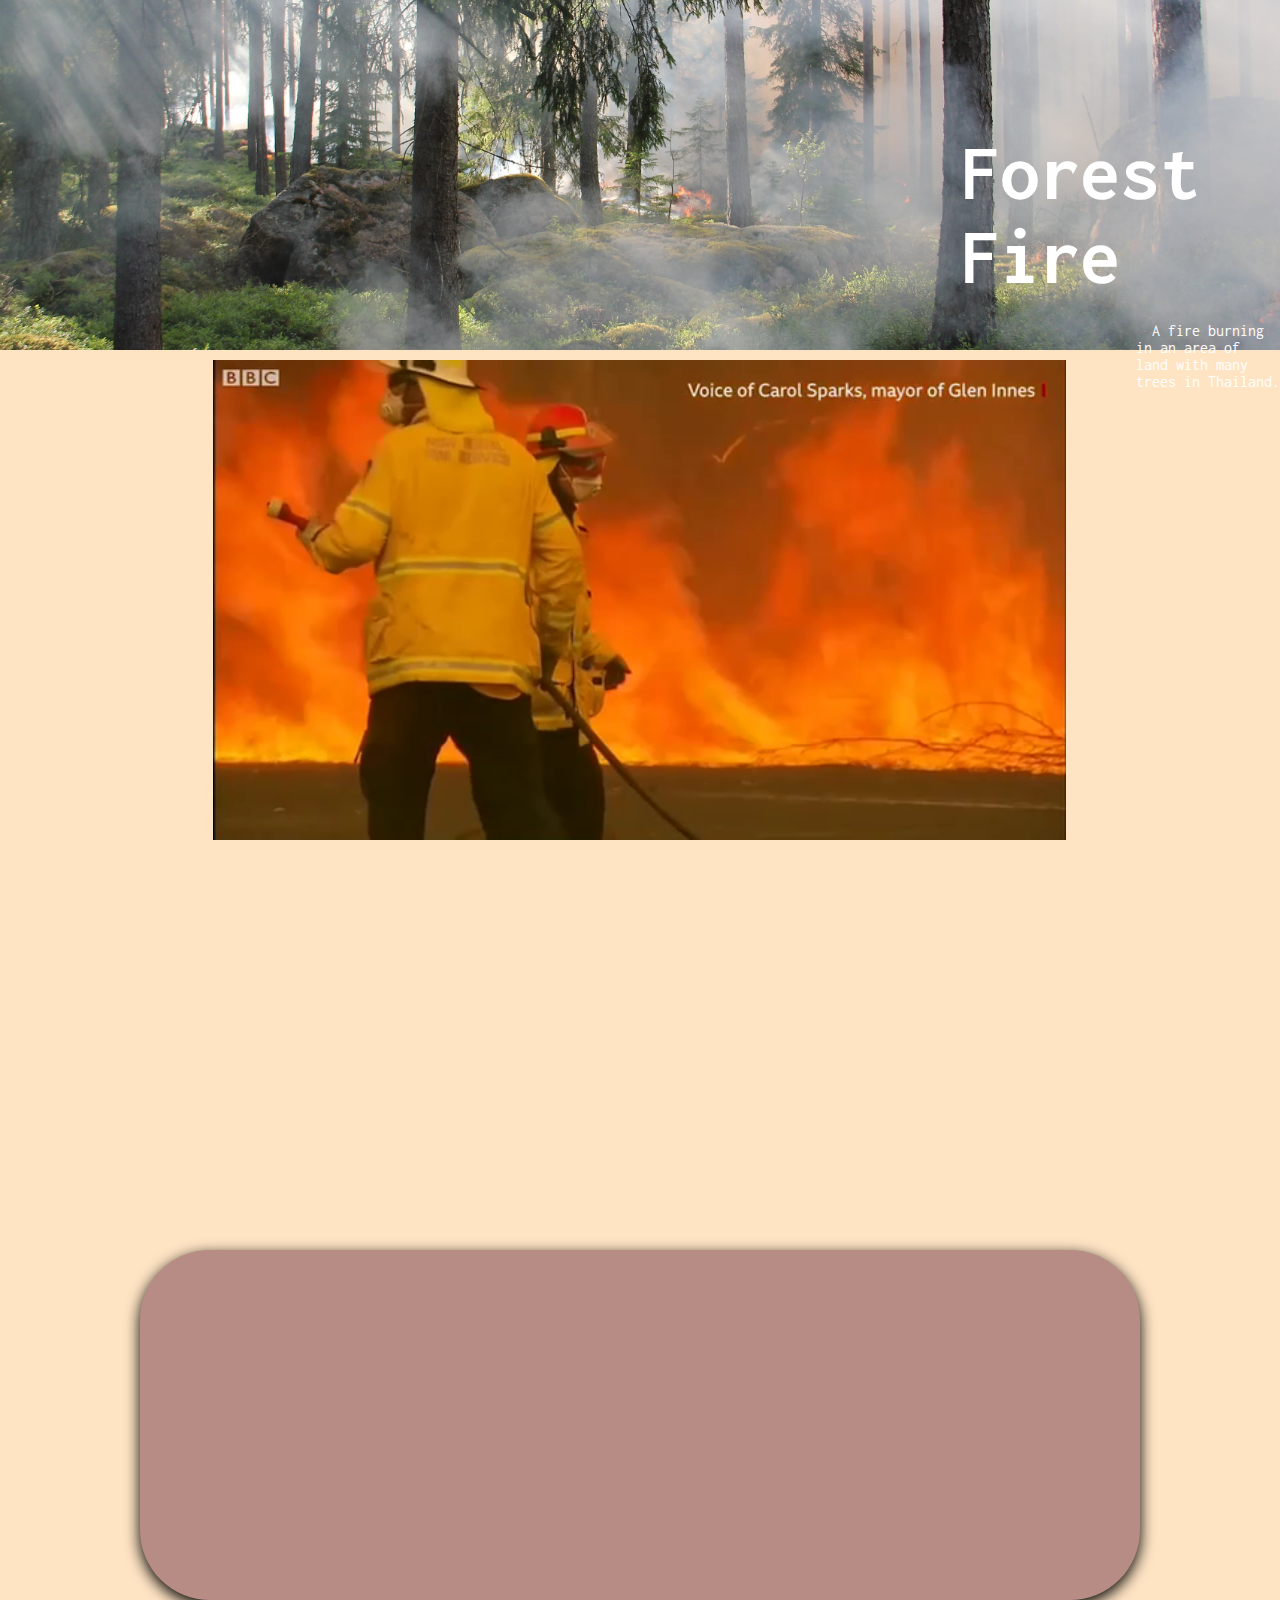
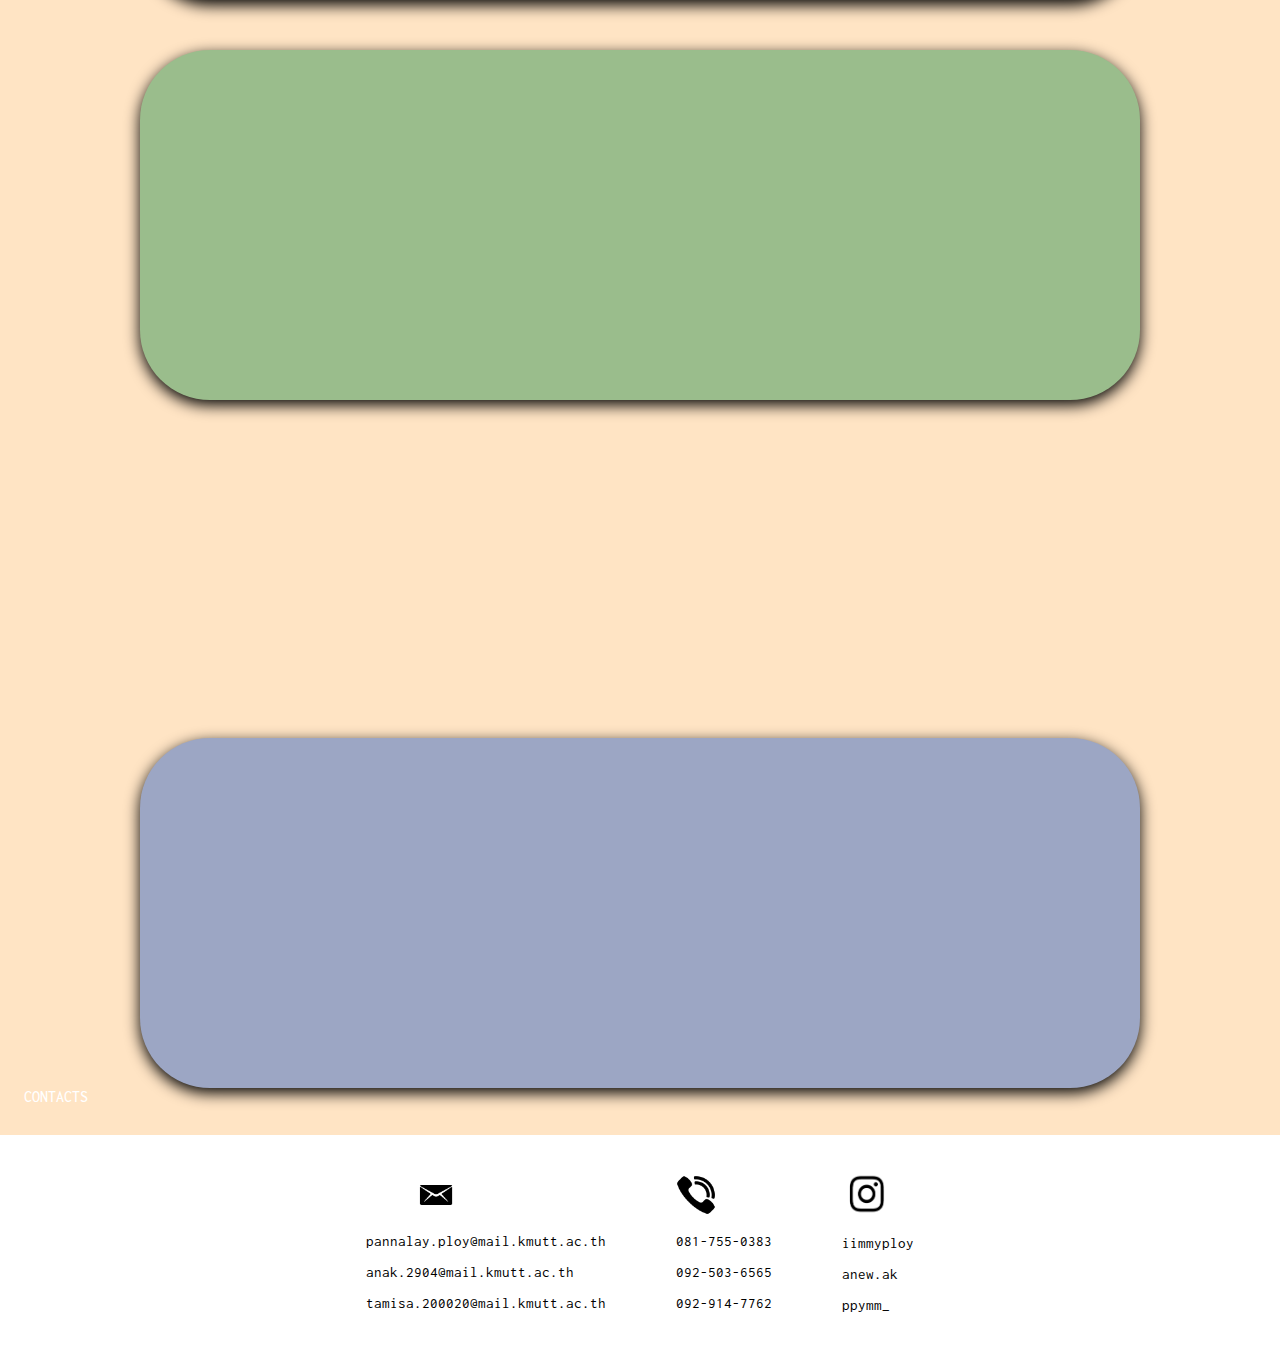
<file: index.html>
<!DOCTYPE html>
<html lang="en">

<head>
    
    <meta charset="UTF-8">
    <meta http-equiv="X-UA-Compatible" content="IE=edge">
    <meta name="viewport" content="width=device-width, initial-scale=1.0">
    <title>website ForestFire</title>
    <link rel="stylesheet" href="manu.css">
    <link rel="stylesheet" href="https://fonts.googleapis.com/css2?family=Inconsolata:wght@200;300&display=swap" rel="stylesheet">
    <link rel="stylesheet" href="https://fonts.googleapis.com/css2?family=Pacifico&display=swap" rel="stylesheet">
    <link rel="preconnect" href="https://fonts.gstatic.com">
    <link href="https://fonts.googleapis.com/css2?family=Prompt:wght@200&display=swap" rel="stylesheet">

    <!-- fade-scrolling -->
    <link href="https://unpkg.com/aos@2.3.1/dist/aos.css" rel="stylesheet">
    
    <!-- Global site tag (gtag.js) - Google Analytics -->
    <script async src="https://www.googletagmanager.com/gtag/js?id=G-JQ3VE4NVTV"></script>
    <script>
        window.dataLayer = window.dataLayer || [];
        function gtag() { dataLayer.push(arguments); }
        gtag('js', new Date());

        gtag('config', 'G-JQ3VE4NVTV');
    </script>
    <!-- Google Tag Manager -->
    <script>(function (w, d, s, l, i) {
            w[l] = w[l] || []; w[l].push({
                'gtm.start':
                    new Date().getTime(), event: 'gtm.js'
            }); var f = d.getElementsByTagName(s)[0],
                j = d.createElement(s), dl = l != 'dataLayer' ? '&l=' + l : ''; j.async = true; j.src =
                    'https://www.googletagmanager.com/gtm.js?id=' + i + dl; f.parentNode.insertBefore(j, f);
        })(window, document, 'script', 'dataLayer', 'GTM-MZQ7ZTH');</script>
    <!-- End Google Tag Manager -->
</head>

<body>
    <!-- Google Tag Manager (noscript) -->
    <noscript><iframe src="https://www.googletagmanager.com/ns.html?id=GTM-MZQ7ZTH" height="0" width="0"
            style="display:none;visibility:hidden"></iframe></noscript>
    <!-- End Google Tag Manager (noscript) -->
    <!-- menu-bar -->

    <header class="bar">
        <div class="main-head">
            <h1 class="head1">Forest Fire</h1>
            <p class="mini-head">&nbsp; A fire burning in an area of <br> land with many trees in Thailand.</p>
        </div>
        <div class="menu">
            <div class="nav-menu">
                <div class="item"><a href="#found">FOUNDATION</a></div>
                <div class="item"><a href="#vol">VOLUNTEER</a></div>
                <div class="item"><a href="#contact">CONTACTS</a></div>
            </div>
        </div>
    </header>

    <!-- VDO -->
    <div class="vdo-bar">
        <div class="fire-video">
            <video autoplay loop muted class="video" src="video-project-edit2.mp4"></video>
        </div>
    </div>

    <!-- function -->
    <div class="container1" id="found">
        <div class="text-demo">
            <h1 class="help" data-aos="fade-up" data-aos-duration="2000">TAPPY x FOREST FIRE</h1>
            <h2 data-aos="fade-up" data-aos-duration="2200">คุณคิดว่ามันมาจากเหตุผลอะไรได้บ้าง ???</h2>
            <h4 data-aos="fade-up" data-aos-duration="2400"> เว็บไซต์นี้จัดทำขึ้นเพื่อให้ทุกๆคนที่กดเข้ามาดูเล็งเห็น
                ตระหนักถึงปัญหาไฟป่าที่ส่งผลกระทบมากมาย
                ทั้งกับ สัตว์ที่อยู่ในป่า รวมไปถึงตัวมนุษย์เองอีกด้วย
                โดยเว็บไซต์นี้รวบรวมข้อมูลต่างๆเพื่อเป็นสื่อกลางให้เกิดความง่ายขึ้นต่อการเข้าถึงเว็บไซต์ต่างๆ
                และเพื่อเป็นส่วนหนึ่งในการช่วยให้ระบบนิเวศทางบกดีขึ้น</h4>
        </div>

        <div class="list-found">
            <div class="main1" data-aos="fade-up" data-aos-duration="700">
                <img src="pic-found.jpg" alt="ศูนย์รวมมูลนิธิต่างๆเกี่ยวกับการป้องกันการเกิดไฟป่า" class="img-found" data-aos="zoom-in" data-aos-duration="2000">
                <div class="big-content">
                    <h3 class="title-found" data-aos="fade-up" data-aos-duration="1300">FOUNDATION</h3>
                    <p class="content-found" data-aos="fade-up" data-aos-duration="1500">The website that gathers the
                        foundation to help the serious <br>
                        &nbsp;&nbsp;&nbsp;&nbsp;&nbsp;&nbsp;&nbsp;&nbsp;&nbsp;&nbsp;
                        &nbsp;&nbsp;&nbsp; forest fire problem in Thailand.</p>
                    <a href="foundation-edit.html" data-aos="fade-up"
                        data-aos-duration="1500">Read More</a>
                </div>
            </div>
        </div>


        <div class="list-voluteer" id="vol">
            <div class="main2" data-aos="fade-up" data-aos-duration="700">
                <img src="pic-voluteer.jpg" alt="รวบรวมโครงการอาสาสมัครช่วยเหลือธรรมชาติ" class="img-voluteer" data-aos="zoom-in" data-aos-duration="2000">
                <div class="big-content2">
                    <h3 class="title-voluteer" data-aos="fade-up" data-aos-duration="1300">VOLUTEER</h3>
                    <p class="content-voluteer" data-aos="fade-up" data-aos-duration="1500">Volunteers are open to help
                        with problems caused by severe
                        <br>&nbsp;&nbsp;&nbsp;&nbsp;
                        &nbsp;&nbsp;&nbsp;&nbsp;&nbsp;&nbsp;&nbsp;&nbsp;&nbsp;&nbsp;&nbsp;&nbsp;&nbsp;&nbsp; wildfires
                        in
                        Thailand.
                    </p>
                    <a href="voluteer-1.html" id="volcillck">Read More</a>
                </div>
            </div>
        </div>

        <div class="text-demo">
            <h3 data-aos="fade-up" data-aos-duration="2000">มาร่วมให้กำลังใจให้พวกเราได้ทำสิ่งดีๆแบบนี้ต่อไป
                เพียงแค่คุณกด 'ส่งต้นกล้า' ตรงปุ่ม <br> !Send seedlings! <br>
                :)</h3>
        </div>

        <div class="list-donate">
            <div class="main3" data-aos="fade-up" data-aos-duration="700">
                <img src="pic-donate.jpg" alt="ร่วมกันกดส่งกำลังใจเป็นต้นกล้าน้อยๆได้ที่ปุ่มนี้" class="img-donate" data-aos="zoom-in" data-aos-duration="2000">
                <div class="big-content3">
                    <h3 class="title-donate" data-aos="fade-up" data-aos-duration="1300">
                        ส่งกำลังใจเพื่อปลูกต้นกล้ากันเถอะ!</h3>
                    <a href="google.html" id="data">Send seedlings!!</a>
                </div>
            </div>
        </div>
    </div>
    <!-- contact -->
    <div class="item"><a href="#contact">CONTACTS</a></div>
    <div class="container2" id="contact">
        <div class="dev-contact">
            <div class="main-email">
                <img src="email.png" alt="" class="img-email shake">
                <div class="mix-email contact-text">
                    <p class="email-ploy">pannalay.ploy@mail.kmutt.ac.th</p>
                    <p class="email-anew">anak.2904@mail.kmutt.ac.th</p>
                    <p class="email-pan">tamisa.200020@mail.kmutt.ac.th</p>
                </div>
            </div>

            <div class="main-phone">
                <img src="phone1.png" alt="" class="img-phone shake">
                <div class="mix-phone contact-text">
                    <p class="phone-ploy">081-755-0383</p>
                    <p class="phone-anew">092-503-6565</p>
                    <p class="phone-pan">092-914-7762</p>
                </div>
            </div>


            <div class="main-ig ">
                <img src="ig.png" alt="" class="img-ig shake">
                <div class="mix-ig contact-text">
                    <p class="ig-ploy">iimmyploy</p>
                    <p class="ig-anew">anew.ak</p>
                    <p class="ig-pan">ppymm_</p>
                </div>
            </div>
        </div>
    </div>

    <script>
        console.log("index page update 9");
    </script>
    <!-- fade-scrolling -->
    <script src="https://unpkg.com/aos@2.3.1/dist/aos.js"></script>
    <script>
        AOS.init();
    </script>
</body>

</html>
</file>
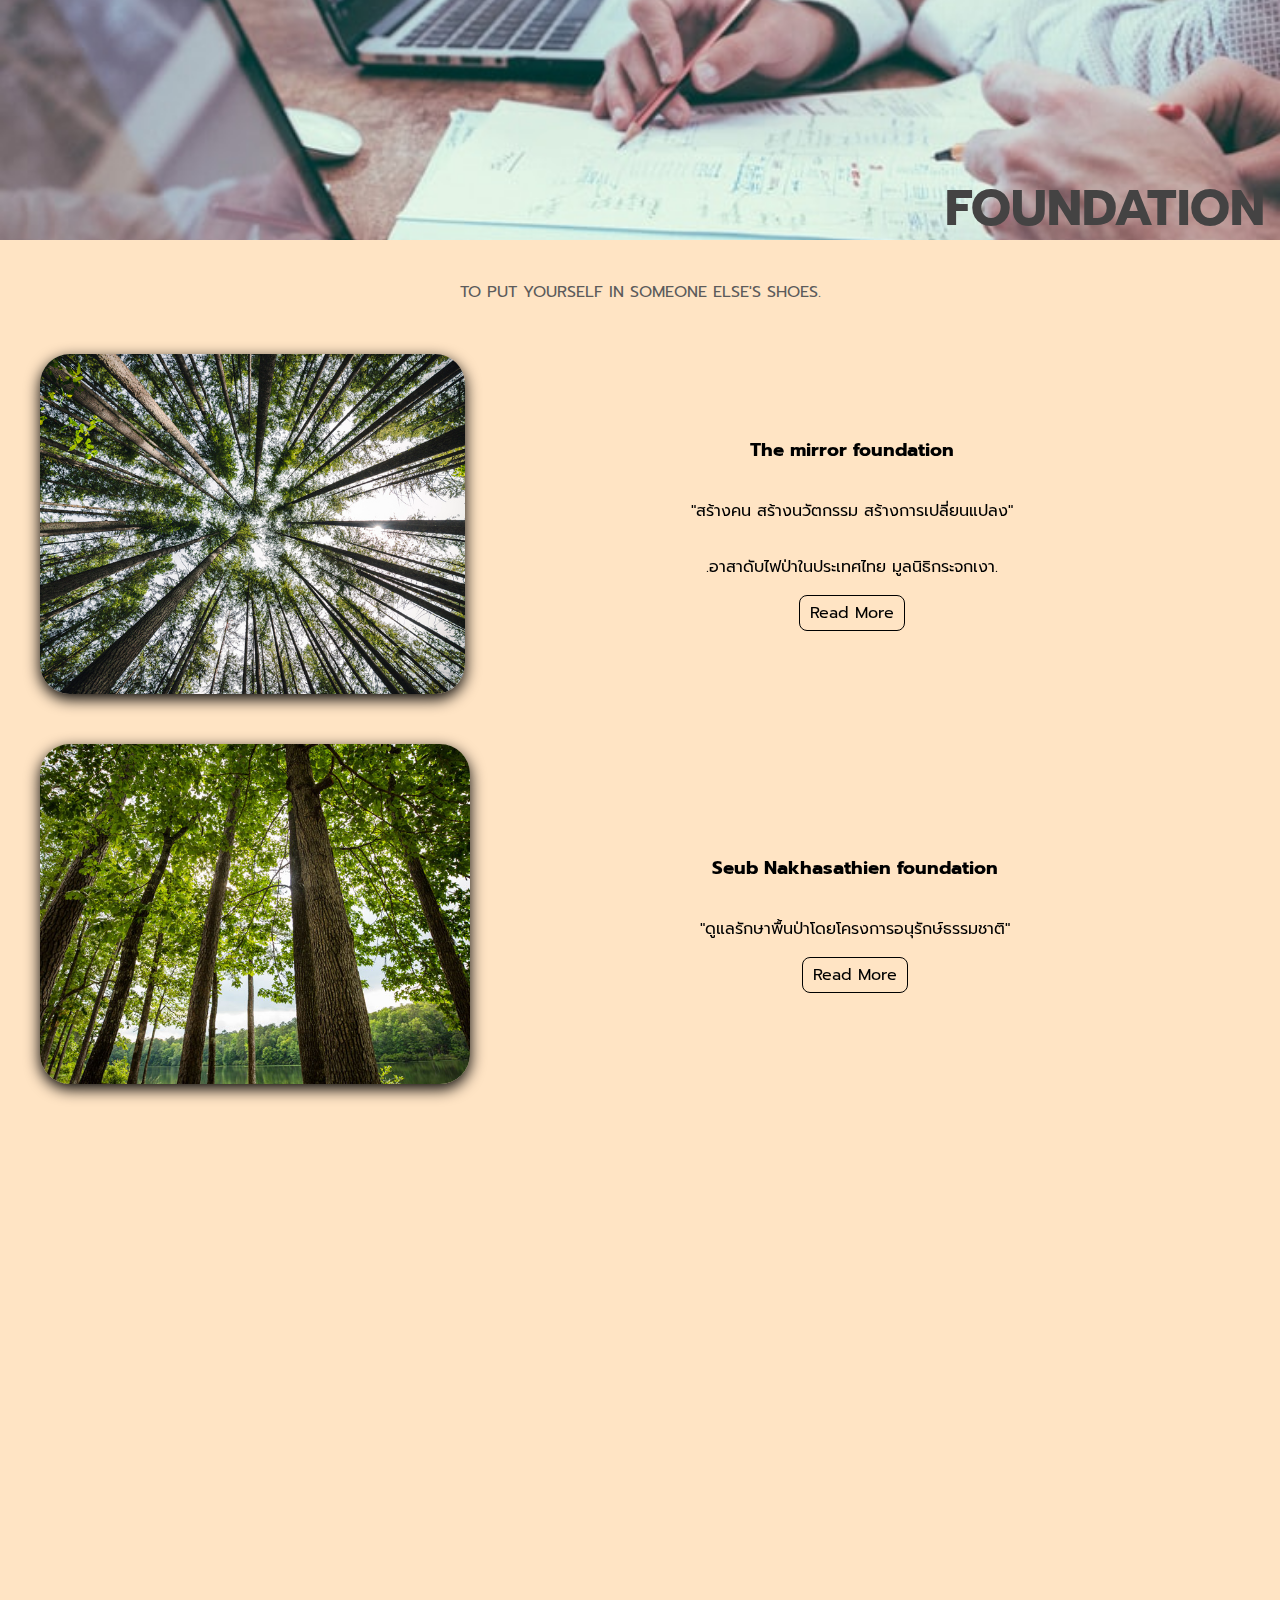
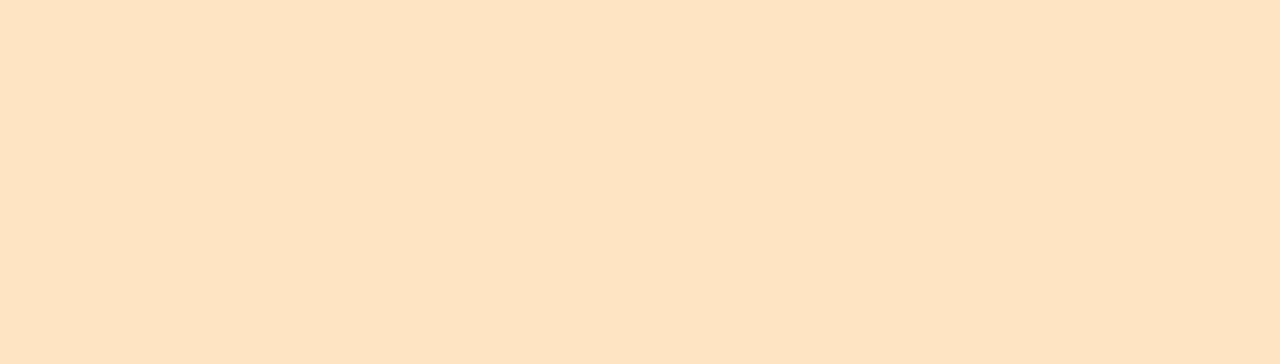
<file: foundation-edit.html>
<!DOCTYPE html>
<html lang="en">

<head>
    <meta charset="UTF-8">
    <meta http-equiv="X-UA-Compatible" content="IE=edge">
    <meta name="viewport" content="width=device-width, initial-scale=1.0">
    <title>Foundation</title>
    <link rel="stylesheet" href="foundation-edit.css">
    <link href="https://fonts.googleapis.com/css2?family=Mali&display=swap" rel="stylesheet">
    <link rel="preconnect" href="https://fonts.gstatic.com">
    <link href="https://fonts.googleapis.com/css2?family=Prompt:wght@200&display=swap" rel="stylesheet">
      <!-- fade-scrolling -->
      <link href="https://unpkg.com/aos@2.3.1/dist/aos.css" rel="stylesheet">

</head>

<body>
   <!-- topic -->
   <header class="main-topic">
    <div class="pic-topic">
        <h1 class="topic1">FOUNDATION</h1>
    </div>
</header>

<p class="word1">TO PUT YOURSELF IN SOMEONE ELSE'S SHOES.</p>

<!-- box -->
<div class="main-box">

    <div class="container1">
        <div class="list-box1">
            <img src="box1-found.jpg" alt="" class="pic-box1" data-aos="flip-left" data-aos-duration="2000">
            <div class="text1" data-aos="fade-up" data-aos-duration="2300">
                <h3>The mirror foundation</h3>
                <p>"สร้างคน สร้างนวัตกรรม สร้างการเปลี่ยนแปลง"</p>
                <p>.อาสาดับไฟป่าในประเทศไทย มูลนิธิกระจกเงา.</p>
                <a href="http://www.mirror.or.th/index.php" class="button" onclick="readmore1()">Read More</a>
            </div>
        </div>
    </div>

    <div class="container2">
        <div class="list-box2">
            <img src="box2-found.jpg" alt="" class="pic-box2" data-aos="fade-up" data-aos-duration="2400">
            <div class="text2"data-aos="fade-up" data-aos-duration="2400">
                <h3>Seub Nakhasathien foundation</h3>
                <p>"ดูแลรักษาพื้นป่าโดยโครงการอนุรักษ์ธรรมชาติ"</p>
                <a href="https://www.seub.or.th/" class="button" onclick="readmore1()">Read More</a>
            </div>
        </div>
    </div>

    <div class="container3">
        <div class="list-box3">
            <img src="box3-found.jpg" alt="" class="pic-box3"data-aos="fade-up" data-aos-duration="2500">
            <div class="text3" data-aos="fade-up" data-aos-duration="2500">
                <h3>khaoyai</h3>
                <p>"ส่งเสริมการดำเนินการวิถีการดำเนินการปกป้องธรรมชาติ ตลอดจนสัตว์ป่าในอุทยานแห่งชาติ"</p>
                <a href="http://www.khaoyai.org/" class="button" onclick="readmore1()">Read More</a>
            </div>
        </div>
    </div>

    <div class="container4">
        <div class="list-box4">
            <img src="box4-found.jpg" alt="" class="pic-box4" data-aos="fade-up" data-aos-duration="2600">
            <div class="text4"data-aos="fade-up" data-aos-duration="2600">
                <h3>Taejai</h3>
                <p>"โครงการร่วมบริจาคให้กับกิจกรรมเพื่ออนุรักษ์ป่าไม้ในประเทศไทย รวมถึงการป้องกันการเกิดไฟป่าอีกด้วย"</p>
                <a href="https://taejai.com/th/"   class="button" onclick="readmore1()">Read More</a>
            </div>
        </div>
    </div>
    
</div>
  <!-- fade-scrolling -->
  <script src="https://unpkg.com/aos@2.3.1/dist/aos.js"></script>
  <script>
  AOS.init();
  </script>
    <script>
        console.log("Update 2");
    </script>
</body>

</html>
</file>
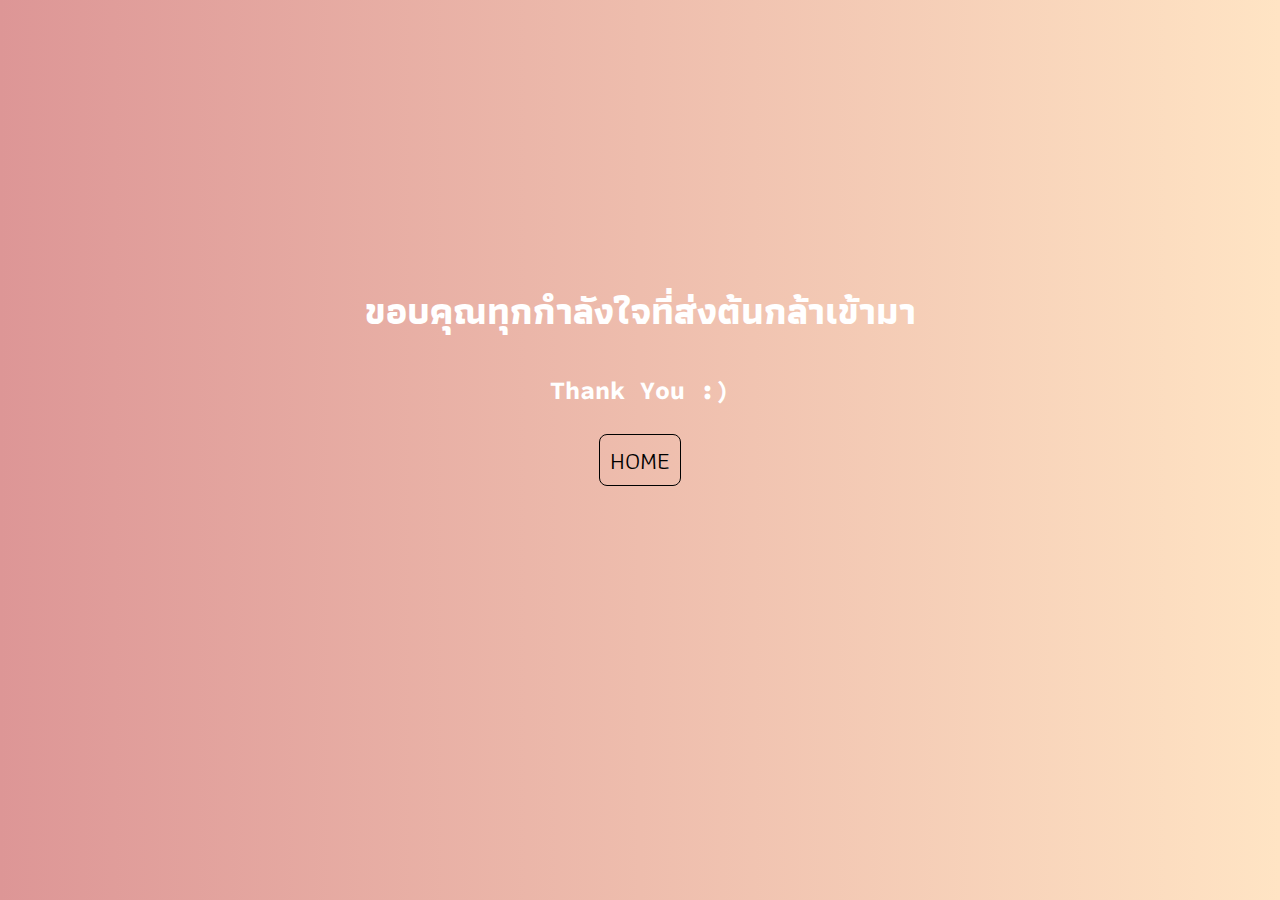
<file: google.html>
<!DOCTYPE html>
<html lang="en">

<head>
    <meta charset="UTF-8">
    <meta http-equiv="X-UA-Compatible" content="IE=edge">
    <meta name="viewport" content="width=device-width, initial-scale=1.0">
    <title>Thankyou page</title>
    <link rel="stylesheet" href="google.css">
    <link rel="preconnect" href="https://fonts.gstatic.com">
    <link href="https://fonts.googleapis.com/css2?family=Athiti&display=swap" rel="stylesheet">
    <link rel="preconnect" href="https://fonts.gstatic.com">
    <link href="https://fonts.googleapis.com/css2?family=Source+Code+Pro:wght@300&display=swap" rel="stylesheet">
    <!-- Global site tag (gtag.js) - Google Analytics -->
    <script async src="https://www.googletagmanager.com/gtag/js?id=G-JQ3VE4NVTV"></script>
    <script>
        window.dataLayer = window.dataLayer || [];
        function gtag() { dataLayer.push(arguments); }
        gtag('js', new Date());

        gtag('config', 'G-JQ3VE4NVTV');
    </script>

</head>

<body>
    <div class="main-data">
        <center>
            <h2>ขอบคุณทุกกำลังใจที่ส่งต้นกล้าเข้ามา</h2>
            <h4>Thank You :)</h4>
            <a href="index.html">HOME</a>
        </center>
    </div>

    <script>
        console.log("loaded");
    </script>
</body>

</html>
</file>
<file: manu.css>
body{
    font-family: 'Inconsolata', monospace;
    background-color:bisque ;
    padding: 0%;
    margin: 0%;
    display: flex;
    flex-direction: column;
    justify-content: center;
}

@media screen and (max-width: 425px) {
    html, body {
        width: 63em;
        overflow-x: hidden;
    }
    .bar{
        height: 30em !important;
        width: 64em !important;
    }
    .main-head{
        width: 63em;
        margin-top: 8em;
    }
    h1.head1{
        font-size: 50px;
        text-align: end;
        margin-right: 0.5em;
    }
    .mini-head{
        width: 20em; 
        margin-left: 44.6em !important;
        text-align: start;
    }
    .vdo-bar{
        width: 63em;
    }
    .dev-contact{
        display: flex;

    }
    .container1{
        width: 63em;
    }
    .container2{
        width: 63em !important;
    }
    .main-email{
        text-align: center;
    }
    .main-email > img {
        margin: 0;  
    }
    .main-phone{
        text-align: center;
    }
    .main-ig{
        text-align: center;
    }
}
/* menu-bar */
.bar{
    display: flex;
    flex-direction: column;
    background-image: url('bg3.jpg');
    background-size: cover;
    background-repeat: no-repeat;
    background-position: center center;
    height: 350px;
    width: 100%;
}

.head1{
    color: white;
    font-size: 80px;
    margin-top: 130px;
    margin-left: 12em;
}


.mini-head{
    display: flex;
    color: white;
    /* margin-top: 40px; */
    /* justify-content: center; */
    margin-top: -30px;
    margin-left: 71em;
}

.menu{
    margin-top: auto;
}

.nav-menu{
    display: flex;
    font-size: 20px;
    align-items: center;
    justify-content: center;
    /* justify-content: space-around; */
}

.item a{
    margin-left: 24px;
    text-decoration: none;
    color: white;
    font-weight: 500;
}

/* vdo */
.video-bar{
    display: flex;
}


.video{
    width: 854px;
    height: 480px;
    justify-content: center;
}

.fire-video{
    width: 100%;
    margin-top: 10px;
    text-align: center;
}

/* text-demo */

.help{
    text-align: center;
    margin-top: 50px;
    /* color: rgb(255, 255, 255); */
    font-family: 'Pacifico', cursive;
    font-size: 18px;
    color: rgb(90, 86, 86);
}

.text-demo h2 {
    display: flex;
    flex-direction: column;
    text-align: center;
    margin-top: 60px;
    font-family: 'Prompt', sans-serif;
}

.text-demo h4{
    text-align: center;
    margin-top: 90px;
    font-family: 'Prompt', sans-serif;
    font-size: 20px;
}

.text-demo h3{
    text-align: center;
    margin-top: 150px;
    font-family: 'Prompt', sans-serif;
    font-size: 30px;
}

/* function1 */



.list-found{
    display: flex;
    background-color: rgb(182, 140, 132);
    height: 350px;
    color: white;
    border-radius: 70px;
    box-shadow: 0 5px 15px rgba(0, 0, 0, 1);
    width: 1000px;
    margin: auto;
    margin-top: 80px;
}


.img-found{
    height: 350px;
    width: 400px;
    object-fit: cover;
    border-radius: 70px;
}

.main1{
    display: flex;  
    align-items: center; 
}

.big-content{
    flex-direction: column;
    align-items: center;
    margin-left: 30px;
    font-size: 18px;
}

.big-content a{
    display: flex;
    align-items: center;
    justify-content: center;
    margin-top: 50px;
    text-decoration: none;
    color: rgb(150, 55, 45);
    font-weight: 700;
}

.title-found{
    display: flex;
    align-content: center;
    justify-content: center;
    text-shadow: 0 0 25px rgb(150, 55, 45)
}

/* function2 */

.main2{
    display: flex;
    align-items: center;
    margin-top: 50px;
}

.big-content2{
    flex-direction: column;
    align-items: center;
    margin-left: 30px;
    font-size: 18px;
}

.big-content2 a{
    display: flex;
    align-items: center;
    justify-content: center;
    margin-top: 50px;
    text-decoration: none;
    color: rgb(29, 94, 43);
    font-weight: 700;
}

.list-voluteer{
    background-color: rgb(154, 189, 140);
    height: 350px;
    /* margin-top: 50px; */
    color: white;
    border-radius: 70px;
    box-shadow: 0 5px 15px rgba(0, 0, 0, 1);
    width: 1000px;
    margin: auto;
}


.img-voluteer{
    height: 350px;
    width: 400px;
    object-fit: cover;
    border-radius: 70px;
}

.title-voluteer{
    display: flex;
    align-content: center;
    justify-content: center;
    text-shadow: 0 0 25px rgb(15, 51, 21);
}

/* function3 */

.main3{
    display: flex;
    align-items: center;
    margin-top: 50px;
}

.big-content3{
    flex-direction: column;
    align-self: center;
    margin-left: 130px;
    font-size: 18px;
}

.big-content3 a{
    display: flex;
    align-items: center;
    justify-content: center;
    margin-top: 50px;
    text-decoration: none;
    color: rgb(21, 30, 83);
    font-weight: 700;
    border: 2px solid rgb(32, 39, 56);
    border-radius: 8px;
    padding: 5px 10px;
}

.list-donate{
    background-color: rgb(156, 166, 196);
    height: 350px;
    /* margin-top: 50px; */
    color: white;
    border-radius: 70px;
    box-shadow: 0 5px 15px rgba(0, 0, 0, 1);
    width: 1000px;
    margin: auto;
    font-size: 20px;
}


.img-donate{
    height: 350px;
    width: 400px;
    object-fit: cover;
    border-radius: 70px;
}

.title-donate{
    display: flex;
    align-content: center;
    justify-content: center;
    text-shadow: 0 0 25px rgb(8, 12, 34);
}

/* contact */

/* email */

/* .container1{
    width: 100%;
} */

.container2{
    display: flex;
    margin: 0%;
    margin-top: 30px;
    background-color: white;
    height: 230px;
    align-content: center;
    justify-content: space-around;
    width: 100%;
}

.dev-contact{
    display: flex;
    flex-direction: row;
    align-items: center;
    justify-content: center;
    width: 100%;
}

.mix-email{
    font-size: 15px;
}

.main-email{
    width: fit-content; 
}

.img-email{
    height: 40px;
    width: 40px;
    margin-left: 50px;
    /* align-content: center;
    justify-content: center; */
}

/* phone */

.mix-phone{
    font-size: 15px; 
}

.main-phone{
    width: fit-content; 
    margin: 0 70px;
}
.img-phone{
    height: 40px;
    width: 40px;
}

/* ig */

.mix-ig{
    font-size: 15px; 
}

.main-ig{
    width: fit-content; 
}
.img-ig{
    height: 45px;
    width: 50px;
}

.shake:hover{
    animation-name:shake;
    animation-duration: 0.5s;
    animation-iteration-count: 1;
}
.contact-text:hover img{
    animation-name:shake;
    animation-duration: 0.5s;
    animation-iteration-count: 1;
}

@keyframes shake {
    0%{
        transform: rotate(0deg);
    }
    25%{
        transform: rotate(10deg);
    }
    50%{
        transform: rotate(-10deg);
    }
    75%{
        transform: rotate(10deg);
    }
    100%{
        transform: rotate(-10deg);
    }
}
</file>
<file: google.css>
body{
    background: linear-gradient(90deg, #dd9696 , bisque);
    font-family: 'Athiti', sans-serif;
}

.main-data{
    max-height: 100%;
    padding: 80px 44px;
    /* width: 100%; */
    align-self: center;
    justify-content: center;
    margin-top: 170px;
    font-size: 25px;
    color: white;
}

.main-data h4{
    font-family: 'Source Code Pro', monospacev;
}

.main-data a{
    color: rgb(0, 0, 0);
    text-decoration: none;
    border: 1px solid rgb(0, 0, 0);
    border-radius: 8px;
    padding: 5px 10px;
    cursor: pointer;
    transition: 0.4s;
    align-self: center;
}

a:hover{
    background-color: rgba(240, 111, 72, 0.582);
    color: rgb(255, 255, 255);
    /* padding: 7px 12px; */
    transform: translateY(5px);
}
</file>
